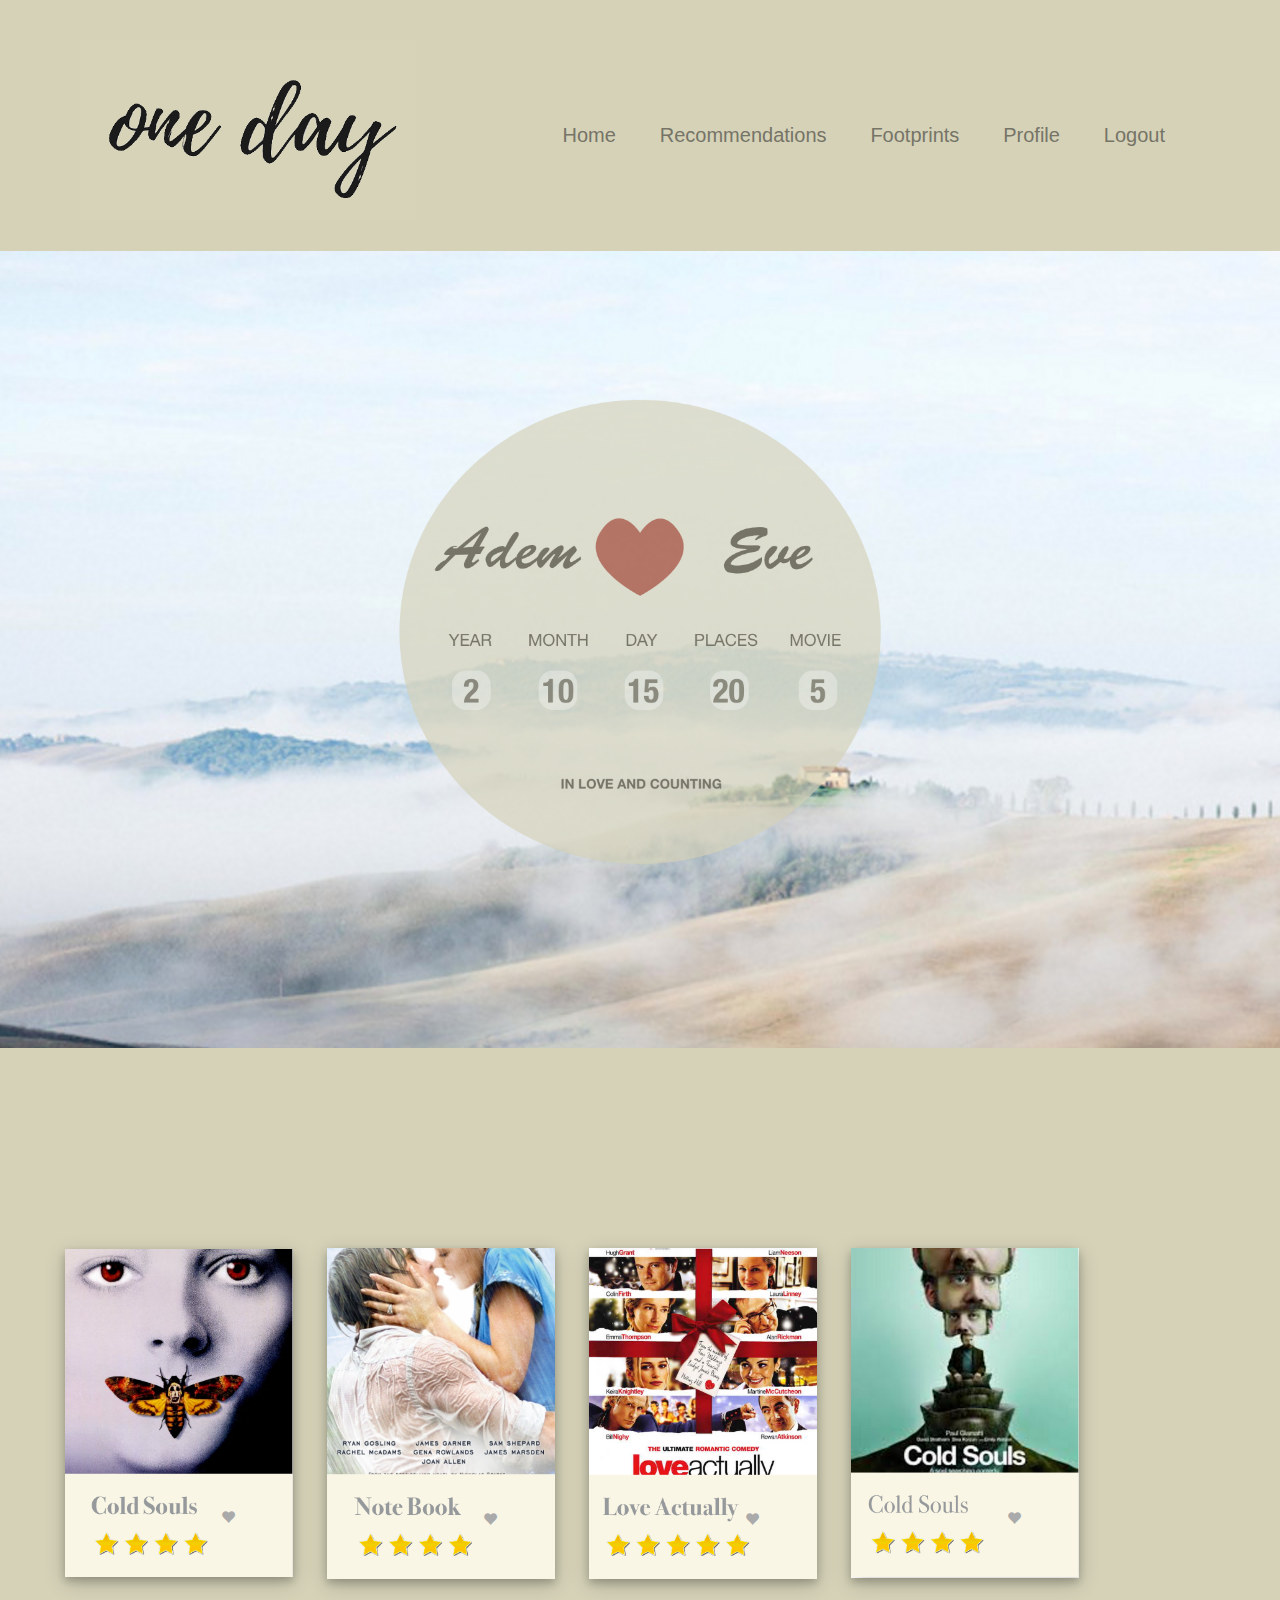
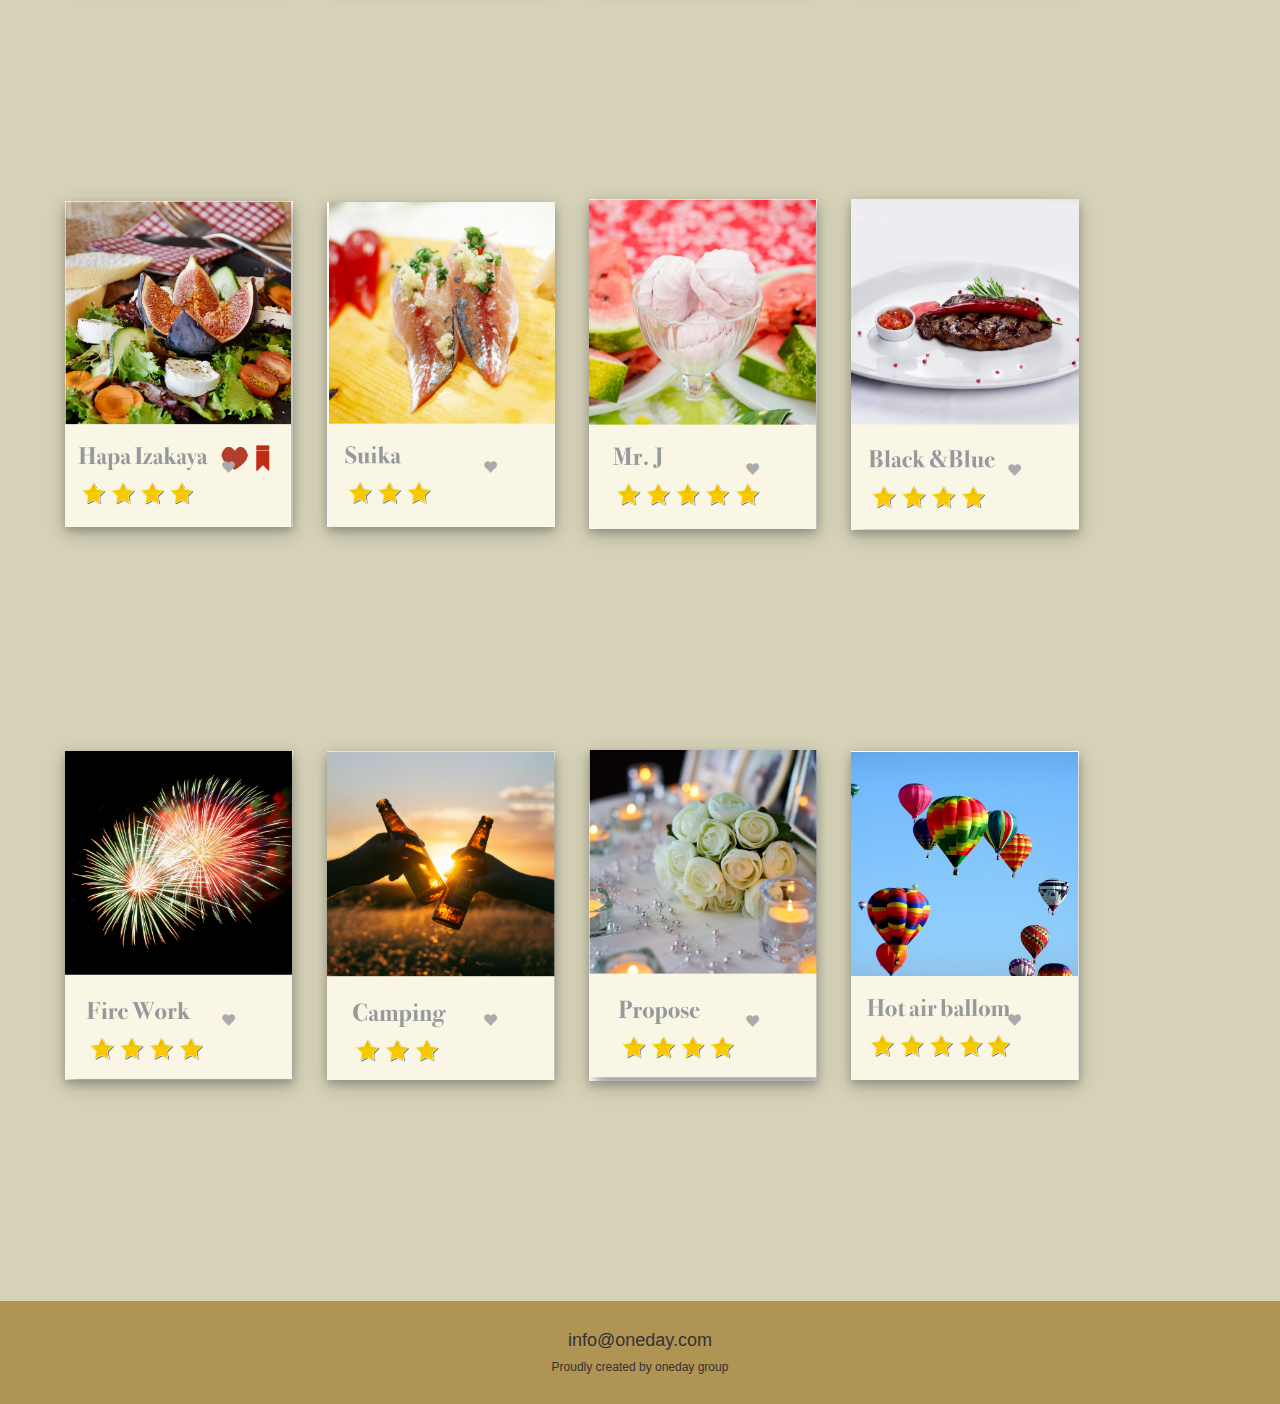
<file: html/recommandations.html>
<!DOCTYPE html>
<html>

<head>
    <title>Recommandations</title>
    <link rel="stylesheet" href="../css/bootstrap.min.css">
    <link rel="stylesheet" href="../css/style.css">
    <link rel="stylesheet" href="../css/normalize.css">
</head>

<body>
    <nav class="navbar navebar-fixed-top container-fluid">
        <div class="navbar-header">
            <img id="oneday" src="../img/oneday-brown.png" alt="oneday">
        </div>
        <div class="collapse navbar-collapse tabs row" id="mobile-nav">
            <ul class="nav">
                <a href="index.html">
                    <li>Home</li>
                </a>
                <a id="rec" href="recommandations.html">
                    <li>Recommendations</li>
                </a>
                <a href="footprints.html">
                    <li>Footprints</li>
                </a>
                <a id="Profile" href="profile.html">
                    <li>Profile</li>
                </a>
                <a id="sign-up" href="sign-up.html">
                    <li>Logout</li>
                </a>
            </ul>
        </div>
    </nav>
    <div>
        <img src="../img/reco-4.png">
    </div>
    <div class="container margin-top">
        <div class="row">
            <div class="poster">
                <img src="../img/movie1.png">
                <div class="icon-2">
                    <span class="glyphicon glyphicon-heart " id="like1" aria-hidden="true"></span >
                 </div>
            </div>
            <div class="poster">
                <img src="../img/movie2.png">
                <div class="icon-2">
                 <span class="glyphicon glyphicon-heart " id="like2" aria-hidden="true"></span >
                 </div>
            </div>
            <div class="poster">
                <img src="../img/movie3.png">
                <div class="icon-2">
                 <span class="glyphicon glyphicon-heart " id="like3" aria-hidden="true"></span >
                 </div>
            </div>
            <div class="poster">
                <img src="../img/movie4.png">
                <div class="icon-2">
                 <span class="glyphicon glyphicon-heart " id="like4" aria-hidden="true"></span >
                 </div>
            </div>
                 </div>
                            
  </div>
  <div class="container margin-top">
        <div class="row">
            <div class="poster">
                <img src="../img/food5.png">
                <div class="icon-2">
                    <span class="glyphicon glyphicon-heart " id="like5" aria-hidden="true"></span >
                 </div>
            </div>
            <div class="poster">
                <img src="../img/food6.png">
                <div class="icon-2">
                 <span class="glyphicon glyphicon-heart " id="like6" aria-hidden="true"></span >
                 </div>
            </div>
            <div class="poster">
                <img src="../img/food7.png">
                <div class="icon-2">
                 <span class="glyphicon glyphicon-heart " id="like7" aria-hidden="true"></span >
                 </div>
            </div>
            <div class="poster">
                <img src="../img/food8.png">
                <div class="icon-2">
                 <span class="glyphicon glyphicon-heart " id="like8" aria-hidden="true"></span >
                 </div>
            </div>
                 </div>
                            
  </div>
    <div class="container margin-top">
        <div class="row">
            <div class="poster">
                <img src="../img/event5.png">
                <div class="icon-2">
                    <span class="glyphicon glyphicon-heart " id="like9" aria-hidden="true"></span >
                 </div>
            </div>
            <div class="poster">
                <img src="../img/event6.png">
                <div class="icon-2">
                 <span class="glyphicon glyphicon-heart " id="like10" aria-hidden="true"></span >
                 </div>
            </div>
            <div class="poster">
                <img src="../img/event7.png">
                <div class="icon-2">
                 <span class="glyphicon glyphicon-heart " id="like11" aria-hidden="true"></span >
                 </div>
            </div>
            <div class="poster">
                <img src="../img/event8.png">
                <div class="icon-2">
                 <span class="glyphicon glyphicon-heart " id="like12" aria-hidden="true"></span >
                 </div>
            </div>
                 </div>
                            
  </div>
            <!-- <div class="icon-container">
                <span class="glyphicon glyphicon-heart"  id="like1" aria-hidden="true"></span>
                    <span class="glyphicon glyphicon-bookmark" id="bm1" aria-hidden="true"></span>
                </div> -->
                <!--         <div class="icon-container">
            <div class="icon">
                <span class="glyphicon glyphicon-heart" id="like1" aria-hidden="true"></span >
                </div>
                <div>
                <span class="glyphicon glyphicon-bookmark"  id="bm1" aria-hidden="true"></span>
            </div>
        </div> -->
            </div>
            <footer class="margin-top">
                <h4>info@oneday.com</h4>
                <h6>Proudly created by oneday group</h6>
            </footer>
            <script src="https://code.jquery.com/jquery-1.12.3.min.js" integrity="sha256-aaODHAgvwQW1bFOGXMeX+pC4PZIPsvn2h1sArYOhgXQ=" crossorigin="anonymous"></script>
            <script src="../js/bootstrap.min.js"></script>
            <script src="../js/script.js"></script>
</body>

</html>
</file>
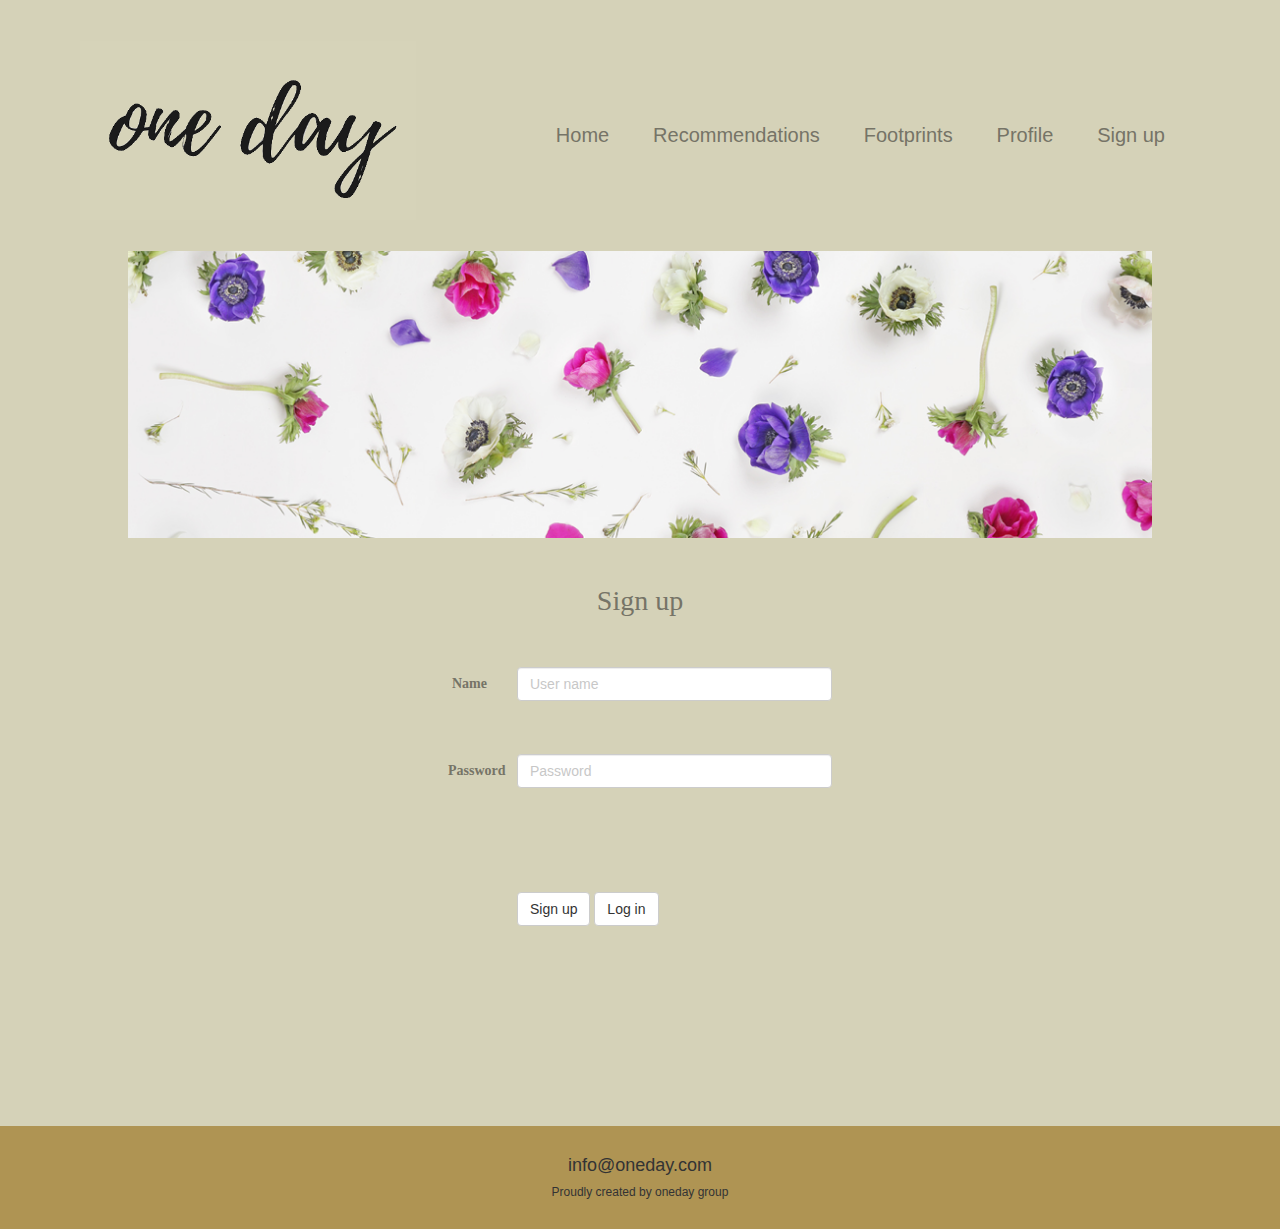
<file: html/sign-up.html>
<!DOCTYPE html>
<html>

<head>
    <title>Sign Up / Log in</title>
    <link rel="stylesheet" href="../css/bootstrap.min.css">
    <link rel="stylesheet" href="../css/style.css">
    <link rel="stylesheet" href="../css/normalize.css">
</head>

<body>
    <nav class="navbar navebar-fixed-top container-fluid">
        <div class="navbar-header">
            <img id="oneday" src="../img/oneday-brown.png" alt="oneday">
        </div>
        <div class="collapse navbar-collapse tabs row" id="mobile-nav container-fluid">
            <ul class="nav">
                <a href="index.html">
                    <li>Home</li>
                </a>
                <a id="rec" href="recommandations.html">
                    <li>Recommendations</li>
                </a>
                <a href="footprints.html">
                    <li>Footprints</li>
                </a>
                <a id="Profile" href="profile.html">
                    <li>Profile</li>
                </a>
                 <a id="sign-up" href="sign-up.html">
                    <li>Sign up</li>
                </a>
            </ul>
        </div>
    </nav>
    <div id="row-bg">
        <img src="../img/flower2.png">
    </div>
    <div id="signin-form">
        <form class="form-horizontal signin-form">
            <h1>Sign up</h1>
            <div class="form-group margin-top2">
                <label for="User-name" class="col-sm-2 control-label">Name</label>
                <div class="col-sm-10">
                    <input type="User name" class="form-control" id="username" placeholder="User name">
                </div>
            </div>
            <div class="form-group margin-top2">
                <label for="inputPassword3" class="col-sm-2 control-label">Password</label>
                <div class="col-sm-10">
                    <input type="password" class="form-control" id="password" placeholder="Password">
                </div>
            </div>
            <div class="form-group margin-top2">
                <div class="col-sm-offset-2 col-sm-10">
                </div>
            </div>
            <div class="form-group margin-top2">
                <div class="col-sm-offset-2 col-sm-10">
                    <button type="sign-up" class="btn btn-default" id="sign-up-btn">Sign up</button>
                    <button type="log-in" class="btn btn-default" id="login-btn">Log in</button>
                </div>
            </div>
        </form>
    </div>
    </div>
    <footer class="margin-top">
        <h4>info@oneday.com</h4>
        <h6>Proudly created by oneday group</h6>
    </footer>
    <script src="https://code.jquery.com/jquery-1.12.3.min.js" integrity="sha256-aaODHAgvwQW1bFOGXMeX+pC4PZIPsvn2h1sArYOhgXQ=" crossorigin="anonymous"></script>
    <script src="../js/bootstrap.min.js"></script>
    <script src="../js/script.js"></script>
</body>

</html>
</file>
<file: css/style.css>
@font-face {
    font-family: fantasyFont;
    src: url(../fonts/fontawesome-webfont.ttf);
}

label,
html h1,
h2,
h3,
h5,
p {
    color: #767467;
    font-family: bodoni;
}

* {
    box-sizing: border-box;
}

img {
    width: 100%;
}

body {
    background-size: 100%;
    /*  background-color: #D5CCBB;
*/
    background-color: #D5D2B8;
    margin-top: 5rem;
}

.center {
    margin: auto;
}

#signin-bg {
    /*background-image: url(../img/flower1.png);*/
    width: 100%;
    height: 500px;
}

.signin-form {
    width: 30%;
    margin: auto;
    /*background-color: #f1f1f1;*/
}

#row-bg {
    width: 80%;
    margin: auto;
}

.banner {
    width: 90%;
    margin: auto;
}

h1 {
    text-align: center;
    color: #404141;
    padding-top: 3rem;
    font-family: 'fantasyFont', 'Lobster', cursive;
}

a {
    text-decoration: none;
    color: #404141;
}

nav {
    margin-top: 10px;
    background-color: #fff;
}

.navbar-header {
    background-color: #fff;
    width: 30%;
}


/*One day brand*/

.navbar-brand {
    width: 30px;
    padding-top: 10px;
}

.icon-row {
    width: 90%;
    margin: auto;
    padding: 3rem;
}

.icon {
    width: 13%;
    margin-left: 2rem;
    /*border-radius: 50%;*/
    display: inline-block;
}

.brand,
.tabs {
    display: inline-block;
    /*vertical-align: middle;*/
}

.navbar {
    width: 90%;
}

nav ul {
    margin: 0;
    padding: 0;
}

nav {
    background: transparent;
    padding: 10px;
    text-align: right;
    position: fixed;
    width: 100%;
    top: 20px;
    z-index: 1;
}

nav ul {
    margin-top: 7rem;
    padding: 0;
}

nav ul li {
    display: inline-block;
    color: #767467;
    font-size: 2rem;
    padding: 1rem;
    margin-left: 1rem;
    margin-right: 1rem;
    cursor: pointer;
    font-family: sans-serif;
    transition: .3s linear color;
}

nav ul li:hover {
    color: #B14130;
}

footer {
    background-color: #AF9453;
    padding: 2rem;
    text-align: center;
}

footer ul {
    margin: 0;
    padding: 0;
}

footer ul li {
    display: inline-block;
    color: white;
    margin: 0 .5rem;
}

footer ul li h6,
h4 {
    font-family: sans-serif;
}

.text1 {
    color: #f0f0f0;
    font-size: 8rem;
    position: absolute;
    top: 60%;
    left: 50%;
    transform: translate(-50%);
    margin: 0;
}

.text2 {
    color: #f0f0f0;
    font-size: 8rem;
    position: absolute;
    top: 75%;
    left: 50%;
    transform: translate(-50%);
    margin: 0;
}

.text3 {
    color: #f0f0f0;
    font-size: 8rem;
    position: absolute;
    top: 90%;
    left: 50%;
    transform: translate(-50%);
    margin: 0;
}

#oneday {
    width: 100%;
}

.margin-top {
    margin-top: 200px;
}

.margin-top2 {
    margin-top: 50px;
}

.margin-top3 {
    margin-top: : 100px;
}

.margin-right {
    margin-right: 100px;
}

.margin-left {
    margin-left: 400px;
}

.float-left {
    float: left;
    width: 30%;
}

.float-right {
    float: right;
    width: 30%;
}

.row {
    width: 100%;
    margin-bottom: 2rem;
}

#flower {
    width: 35%;
    margin-right: 150px;
}

#map {
    width: 100% height: 80%;
}

.prefer {
    background-image: url("../img/flower3-4.png");
    background-repeat: no-repeat;
    height: 700px;
}

.checkbox {
    padding: 2rem;
    margin-left: 6rem;
    width: 27%;
    margin-top: 10rem;
    border-radius: 10px;
    box-shadow: 0 4px 8px 0 rgba(0, 0, 0, 0.2), 0 6px 20px 0 rgba(0, 0, 0, 0.19);
    background-color: rgba(255, 255, 255, 0.7);
    display: inline-block;
}

.checkbox h5 {
    font-size: 3rem;
    font-family: sans-serif;
}

.checkbox label {
    font-size: 2rem;
}

.title {
    text-align: center;
}

.center {
    width: 7%;
    margin: auto;
    margin-top: 3rem;
}

label {
    padding: 10px;
}

#save-btn {
    background-color: #FFB5AC;
    transition: ease .5s background-color;
}

#save-btn:hover {
    background-color: #B14130;
}

.poster {
    width: 20%;
    display: inline-block;
    box-shadow: 0 4px 8px 0 rgba(0, 0, 0, 0.2), 0 6px 20px 0 rgba(0, 0, 0, 0.19);
    margin-right: 20px;
    margin-left: 10px; 
    position: relative;
}

.icon-2{
    width: 30%; 
    position: absolute;
    margin-bottom: 300px;
    margin-left: 144px;
    margin-top: -78px;
}

/*.glyphicon{
    position: absolute;
    display: inline;
    padding: 2rem;
}*/

#like1{
  cursor:pointer;
  padding:10px 12px 8px;
  /*background:#fff;*/
  /*border-radius:50%;*/
  display:inline-block;
  margin:0 0 15px;
  color:#aaa;
  transition:.2s; 

} 

#like1.press {
  animation: size .4s;
  color:#B14130;
  font-style: normal;
}

#like2{
  cursor:pointer;
  padding:10px 12px 8px;
  /*background:#fff;*/
  /*border-radius:50%;*/
  display:inline-block;
  margin:0 0 15px;
  color:#aaa;
  transition:.2s; 

} 

#like2.press {
  animation: size .4s;
  color:#B14130;
  font-style: normal;
}

#like3{
  cursor:pointer;
  padding:10px 12px 8px;
  /*background:#fff;*/
  /*border-radius:50%;*/
  display:inline-block;
  margin:0 0 15px;
  color:#aaa;
  transition:.2s; 

} 

#like3.press {
  animation: size .4s;
  color:#B14130;
  font-style: normal;
}

#like4{
  cursor:pointer;
  padding:10px 12px 8px;
  /*background:#fff;*/
  /*border-radius:50%;*/
  display:inline-block;
  margin:0 0 15px;
  color:#aaa;
  transition:.2s; 

} 

#like4.press {
  animation: size .4s;
  color:#B14130;
  font-style: normal;
}

#like5{
  cursor:pointer;
  padding:10px 12px 8px;
  /*background:#fff;*/
  /*border-radius:50%;*/
  display:inline-block;
  margin:0 0 15px;
  color:#aaa;
  transition:.2s; 

} 

#like5.press {
  animation: size .4s;
  color:#B14130;
  font-style: normal;
}

#like6{
  cursor:pointer;
  padding:10px 12px 8px;
  /*background:#fff;*/
  /*border-radius:50%;*/
  display:inline-block;
  margin:0 0 15px;
  color:#aaa;
  transition:.2s; 

} 

#like6.press {
  animation: size .4s;
  color:#B14130;
  font-style: normal;
}

#like7{
  cursor:pointer;
  padding:10px 12px 8px;
  /*background:#fff;*/
  /*border-radius:50%;*/
  display:inline-block;
  margin:0 0 15px;
  color:#aaa;
  transition:.2s; 

} 

#like7.press {
  animation: size .4s;
  color:#B14130;
  font-style: normal;
}

#like8{
  cursor:pointer;
  padding:10px 12px 8px;
  /*background:#fff;*/
  /*border-radius:50%;*/
  display:inline-block;
  margin:0 0 15px;
  color:#aaa;
  transition:.2s; 

} 

#like8.press {
  animation: size .4s;
  color:#B14130;
  font-style: normal;
}

#like9{
  cursor:pointer;
  padding:10px 12px 8px;
  /*background:#fff;*/
  /*border-radius:50%;*/
  display:inline-block;
  margin:0 0 15px;
  color:#aaa;
  transition:.2s; 

} 

#like9.press {
  animation: size .4s;
  color:#B14130;
  font-style: normal;
}

#like10{
  cursor:pointer;
  padding:10px 12px 8px;
  /*background:#fff;*/
  /*border-radius:50%;*/
  display:inline-block;
  margin:0 0 15px;
  color:#aaa;
  transition:.2s; 

} 

#like10.press {
  animation: size .4s;
  color:#B14130;
  font-style: normal;
}

#like11{
  cursor:pointer;
  padding:10px 12px 8px;
  /*background:#fff;*/
  /*border-radius:50%;*/
  display:inline-block;
  margin:0 0 15px;
  color:#aaa;
  transition:.2s; 

} 

#like11.press {
  animation: size .4s;
  color:#B14130;
  font-style: normal;
}

#like12{
  cursor:pointer;
  padding:10px 12px 8px;
  /*background:#fff;*/
  /*border-radius:50%;*/
  display:inline-block;
  margin:0 0 15px;
  color:#aaa;
  transition:.2s; 

} 

#like12.press {
  animation: size .4s;
  color:#B14130;
  font-style: normal;
}


/*#bm1{
  cursor:pointer;
  padding:10px 12px 8px;
  display:inline-block;
  margin:0 0 15px;
  color:#aaa;
  transition:.2s; 
} 

#bm1.press {
  animation: size .4s;
  color:#B14130;
  font-style: normal;
}
*/

/*-------------------
</file>
